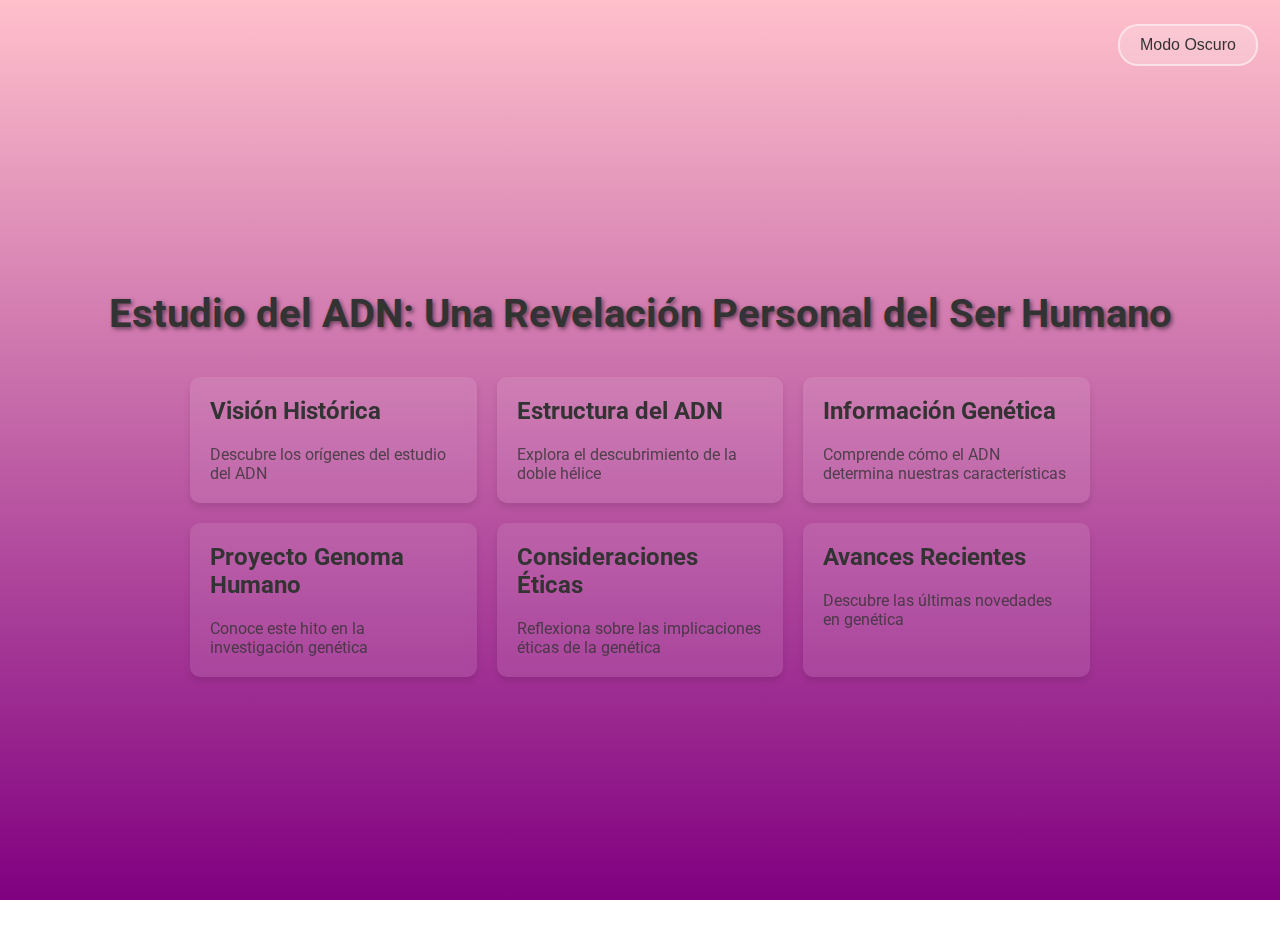
<file: index.html>
<!DOCTYPE html>
<html lang="es">
<head>
    <meta charset="UTF-8">
    <meta name="viewport" content="width=device-width, initial-scale=1.0">
    <title>Estudio del ADN: Una Revelación Personal del Ser Humano</title>
    <link rel="stylesheet" href="styles.css">
</head>
<body>
    <div class="mode-toggle">
        <button id="modeToggle">Modo Oscuro</button>
    </div>
    <div class="container">
        <h1>Estudio del ADN: Una Revelación Personal del Ser Humano</h1>
        <div class="grid">
            <a href="vision-historica.html" class="card">
                <h2>Visión Histórica</h2>
                <p>Descubre los orígenes del estudio del ADN</p>
            </a>
            <a href="estructura-adn.html" class="card">
                <h2>Estructura del ADN</h2>
                <p>Explora el descubrimiento de la doble hélice</p>
            </a>
            <a href="informacion-genetica.html" class="card">
                <h2>Información Genética</h2>
                <p>Comprende cómo el ADN determina nuestras características</p>
            </a>
            <a href="proyecto-genoma.html" class="card">
                <h2>Proyecto Genoma Humano</h2>
                <p>Conoce este hito en la investigación genética</p>
            </a>
            <a href="consideraciones-eticas.html" class="card">
                <h2>Consideraciones Éticas</h2>
                <p>Reflexiona sobre las implicaciones éticas de la genética</p>
            </a>
            <a href="avances-recientes.html" class="card">
                <h2>Avances Recientes</h2>
                <p>Descubre las últimas novedades en genética</p>
            </a>
        </div>
    </div>
    <script src="script.js"></script>
</body>
</html>
</file>
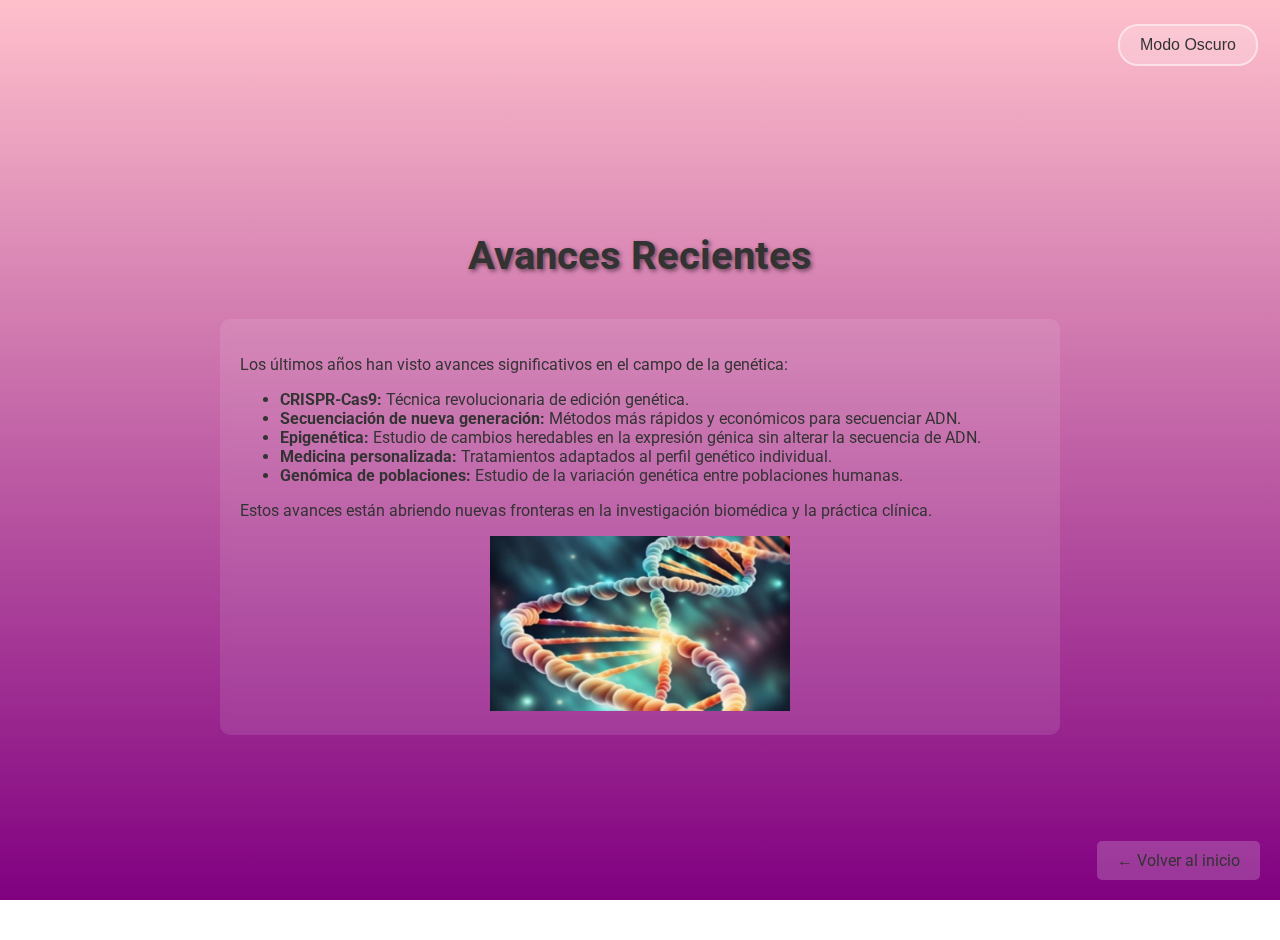
<file: avances-recientes.html>
<!DOCTYPE html>
<html lang="es">
<head>
    <meta charset="UTF-8">
    <meta name="viewport" content="width=device-width, initial-scale=1.0">
    <title>Avances Recientes - Estudio del ADN</title>
    <link rel="stylesheet" href="styles.css">
</head>
<body>
    <div class="mode-toggle">
        <button id="modeToggle">Modo Oscuro</button>
    </div>
    <div class="container">
        <h1>Avances Recientes</h1>
        <div class="content">
            <p>Los últimos años han visto avances significativos en el campo de la genética:</p>
            <ul>
                <li><strong>CRISPR-Cas9:</strong> Técnica revolucionaria de edición genética.</li>
                <li><strong>Secuenciación de nueva generación:</strong> Métodos más rápidos y económicos para secuenciar ADN.</li>
                <li><strong>Epigenética:</strong> Estudio de cambios heredables en la expresión génica sin alterar la secuencia de ADN.</li>
                <li><strong>Medicina personalizada:</strong> Tratamientos adaptados al perfil genético individual.</li>
                <li><strong>Genómica de poblaciones:</strong> Estudio de la variación genética entre poblaciones humanas.</li>
            </ul>
            <p>Estos avances están abriendo nuevas fronteras en la investigación biomédica y la práctica clínica.</p>
            <center>
                <img src="2e1df3b2-63ac-4eef-ad48-a5ce675a5b67.jpeg" height="175" width="300">
                </center>
        </div>
    </div>
    <a href="index.html" class="back-button">← Volver al inicio</a>
    <script src="script.js"></script>
</body>
</html>
</file>
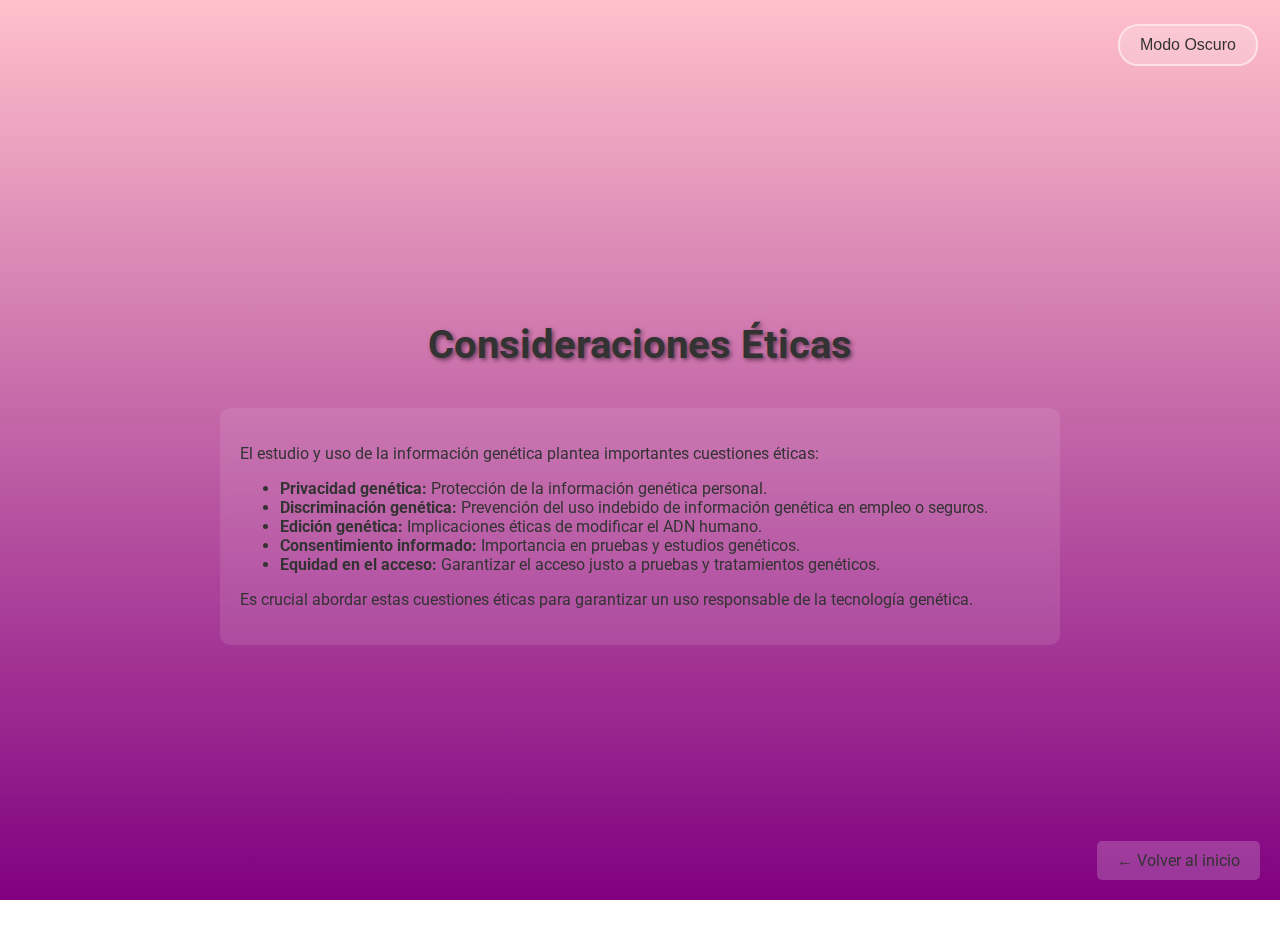
<file: consideraciones-eticas.html>
<!DOCTYPE html>
<html lang="es">
<head>
    <meta charset="UTF-8">
    <meta name="viewport" content="width=device-width, initial-scale=1.0">
    <title>Consideraciones Éticas - Estudio del ADN</title>
    <link rel="stylesheet" href="styles.css">
</head>
<body>
    <div class="mode-toggle">
        <button id="modeToggle">Modo Oscuro</button>
    </div>
    <div class="container">
        <h1>Consideraciones Éticas</h1>
        <div class="content">
            <p>El estudio y uso de la información genética plantea importantes cuestiones éticas:</p>
            <ul>
                <li><strong>Privacidad genética:</strong> Protección de la información genética personal.</li>
                <li><strong>Discriminación genética:</strong> Prevención del uso indebido de información genética en empleo o seguros.</li>
                <li><strong>Edición genética:</strong> Implicaciones éticas de modificar el ADN humano.</li>
                <li><strong>Consentimiento informado:</strong> Importancia en pruebas y estudios genéticos.</li>
                <li><strong>Equidad en el acceso:</strong> Garantizar el acceso justo a pruebas y tratamientos genéticos.</li>
            </ul>
            <p>Es crucial abordar estas cuestiones éticas para garantizar un uso responsable de la tecnología genética.</p>
        </div>
    </div>
    <a href="index.html" class="back-button">← Volver al inicio</a>
    <script src="script.js"></script>
</body>
</html>
</file>
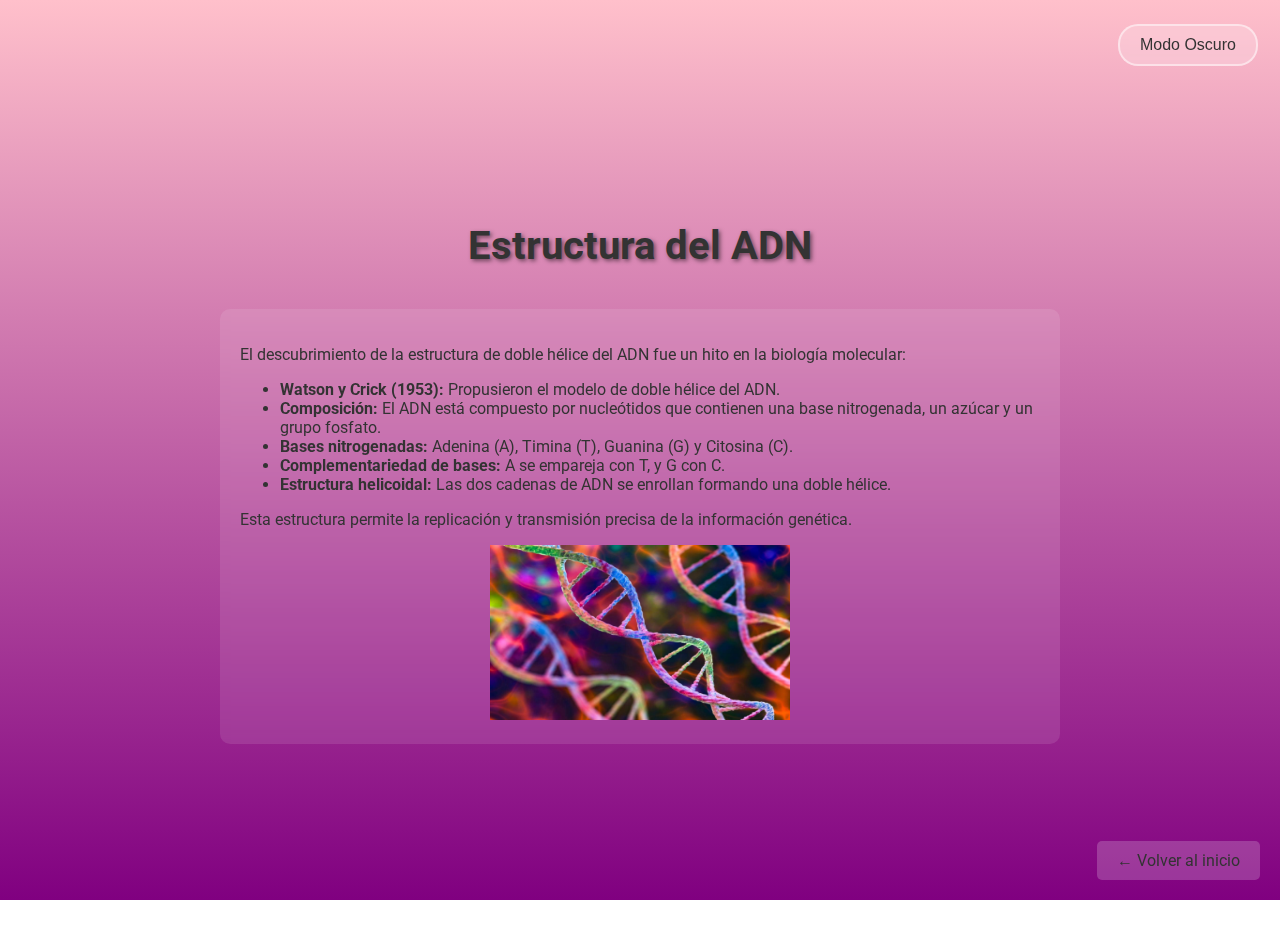
<file: estructura-adn.html>
<!DOCTYPE html>
<html lang="es">
<head>
    <meta charset="UTF-8">
    <meta name="viewport" content="width=device-width, initial-scale=1.0">
    <title>Estructura del ADN - Estudio del ADN</title>
    <link rel="stylesheet" href="styles.css">
</head>
<body>
    <div class="mode-toggle">
        <button id="modeToggle">Modo Oscuro</button>
    </div>
    <div class="container">
        <h1>Estructura del ADN</h1>
        <div class="content">
            <p>El descubrimiento de la estructura de doble hélice del ADN fue un hito en la biología molecular:</p>
            <ul>
                <li><strong>Watson y Crick (1953):</strong> Propusieron el modelo de doble hélice del ADN.</li>
                <li><strong>Composición:</strong> El ADN está compuesto por nucleótidos que contienen una base nitrogenada, un azúcar y un grupo fosfato.</li>
                <li><strong>Bases nitrogenadas:</strong> Adenina (A), Timina (T), Guanina (G) y Citosina (C).</li>
                <li><strong>Complementariedad de bases:</strong> A se empareja con T, y G con C.</li>
                <li><strong>Estructura helicoidal:</strong> Las dos cadenas de ADN se enrollan formando una doble hélice.</li>
            </ul>
            <p>Esta estructura permite la replicación y transmisión precisa de la información genética.</p>
            <center>
            <img src="4ec0cf58-5fc7-4ed7-b0d8-d9e88b10e587.jpeg" height="175" width="300">
            </center>
        </div>
    </div>
    <a href="index.html" class="back-button">← Volver al inicio</a>
    <script src="script.js"></script>
</body>
</html>
</file>
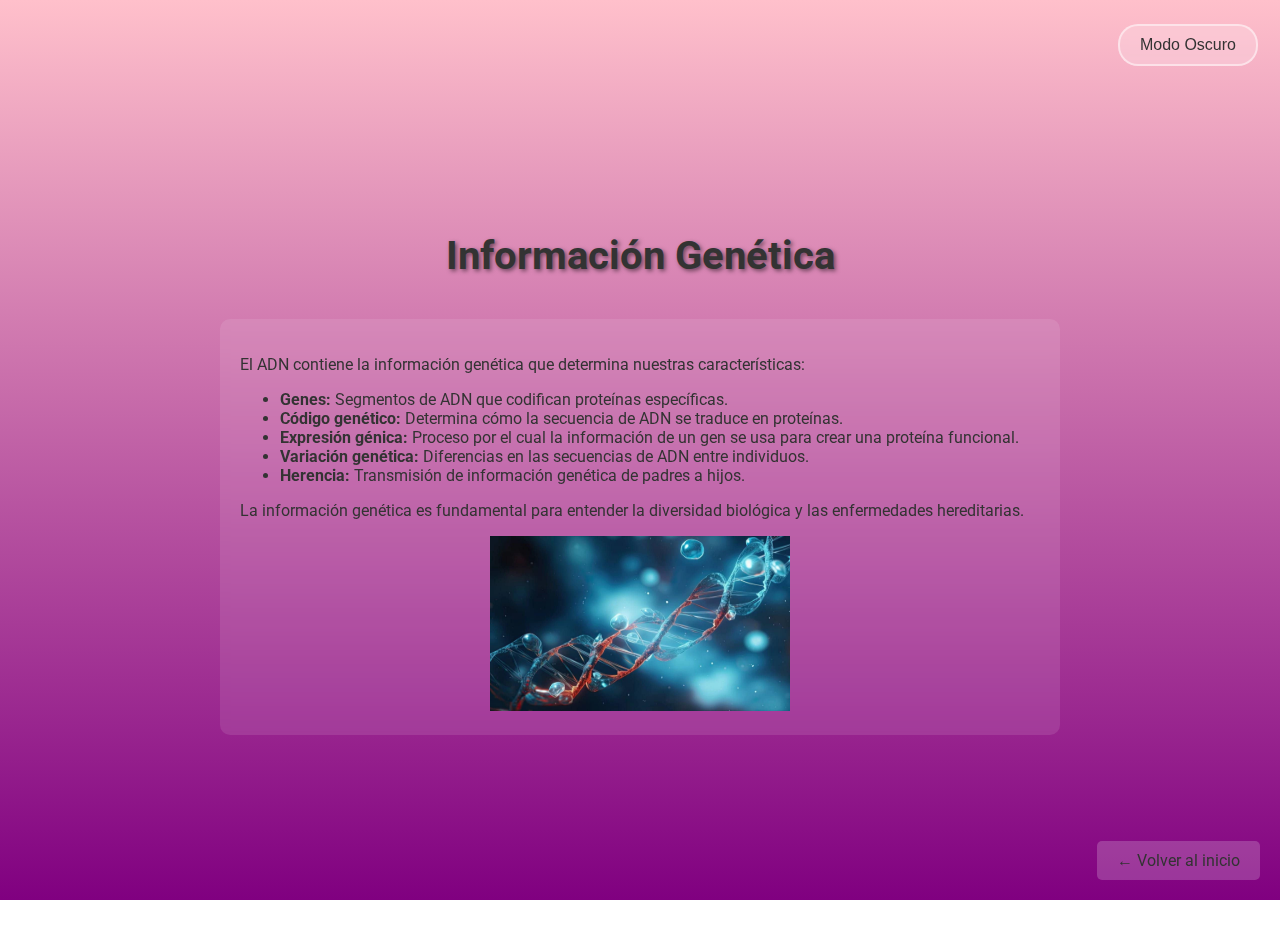
<file: informacion-genetica.html>
<!DOCTYPE html>
<html lang="es">
<head>
    <meta charset="UTF-8">
    <meta name="viewport" content="width=device-width, initial-scale=1.0">
    <title>Información Genética - Estudio del ADN</title>
    <link rel="stylesheet" href="styles.css">
</head>
<body>
    <div class="mode-toggle">
        <button id="modeToggle">Modo Oscuro</button>
    </div>
    <div class="container">
        <h1>Información Genética</h1>
        <div class="content">
            <p>El ADN contiene la información genética que determina nuestras características:</p>
            <ul>
                <li><strong>Genes:</strong> Segmentos de ADN que codifican proteínas específicas.</li>
                <li><strong>Código genético:</strong> Determina cómo la secuencia de ADN se traduce en proteínas.</li>
                <li><strong>Expresión génica:</strong> Proceso por el cual la información de un gen se usa para crear una proteína funcional.</li>
                <li><strong>Variación genética:</strong> Diferencias en las secuencias de ADN entre individuos.</li>
                <li><strong>Herencia:</strong> Transmisión de información genética de padres a hijos.</li>
            </ul>
            <p>La información genética es fundamental para entender la diversidad biológica y las enfermedades hereditarias.</p>
            <center>
                <img src="9cbaa0d5-7998-4da7-9ec8-f2bd6499274d.jpeg" height="175" width="300">
            </center>
        </div>
    </div>
    <a href="index.html" class="back-button">← Volver al inicio</a>
    <script src="script.js"></script>
</body>
</html>
</file>
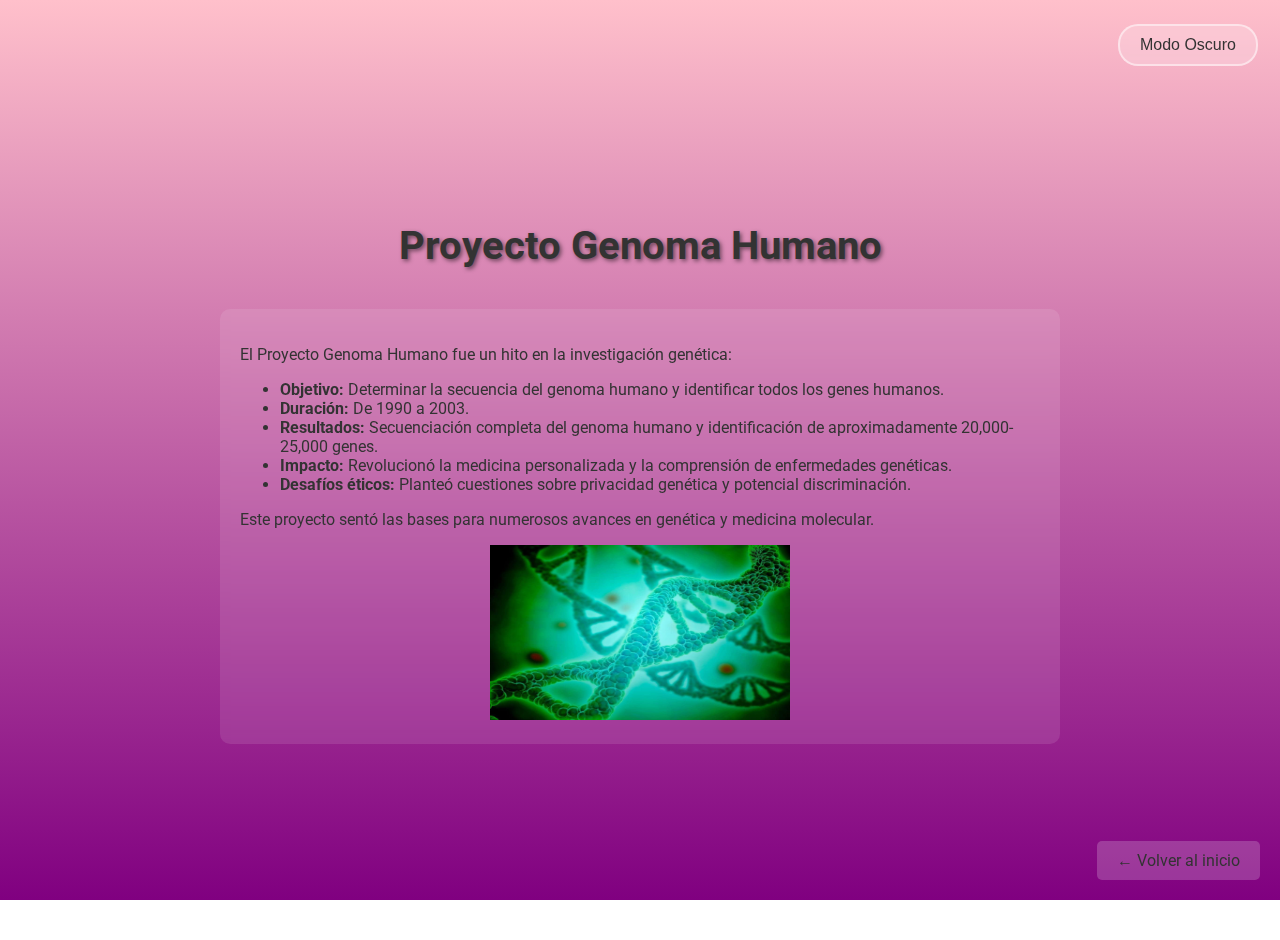
<file: proyecto-genoma.html>
<!DOCTYPE html>
<html lang="es">
<head>
    <meta charset="UTF-8">
    <meta name="viewport"   content="width=device-width, initial-scale=1.0">
    <title>Proyecto Genoma Humano - Estudio del ADN</title>
    <link rel="stylesheet" href="styles.css">
</head>
<body>
    <div class="mode-toggle">
        <button id="modeToggle">Modo Oscuro</button>
    </div>
    <div class="container">
        <h1>Proyecto Genoma Humano</h1>
        <div class="content">
            <p>El Proyecto Genoma Humano fue un hito en la investigación genética:</p>
            <ul>
                <li><strong>Objetivo:</strong> Determinar la secuencia del genoma humano y identificar todos los genes humanos.</li>
                <li><strong>Duración:</strong> De 1990 a 2003.</li>
                <li><strong>Resultados:</strong> Secuenciación completa del genoma humano y identificación de aproximadamente 20,000-25,000 genes.</li>
                <li><strong>Impacto:</strong> Revolucionó la medicina personalizada y la comprensión de enfermedades genéticas.</li>
                <li><strong>Desafíos éticos:</strong> Planteó cuestiones sobre privacidad genética y potencial discriminación.</li>
            </ul>
            <p>Este proyecto sentó las bases para numerosos avances en genética y medicina molecular.</p>
            <center>
                <img src="f3c948cc-deaa-4ba8-9ebb-53eacf0b01c5.jpeg" height="175" width="300">
                </center>
        </div>
    </div>
    <a href="index.html" class="back-button">← Volver al inicio</a>
    <script src="script.js"></script>
</body>
</html>
</file>
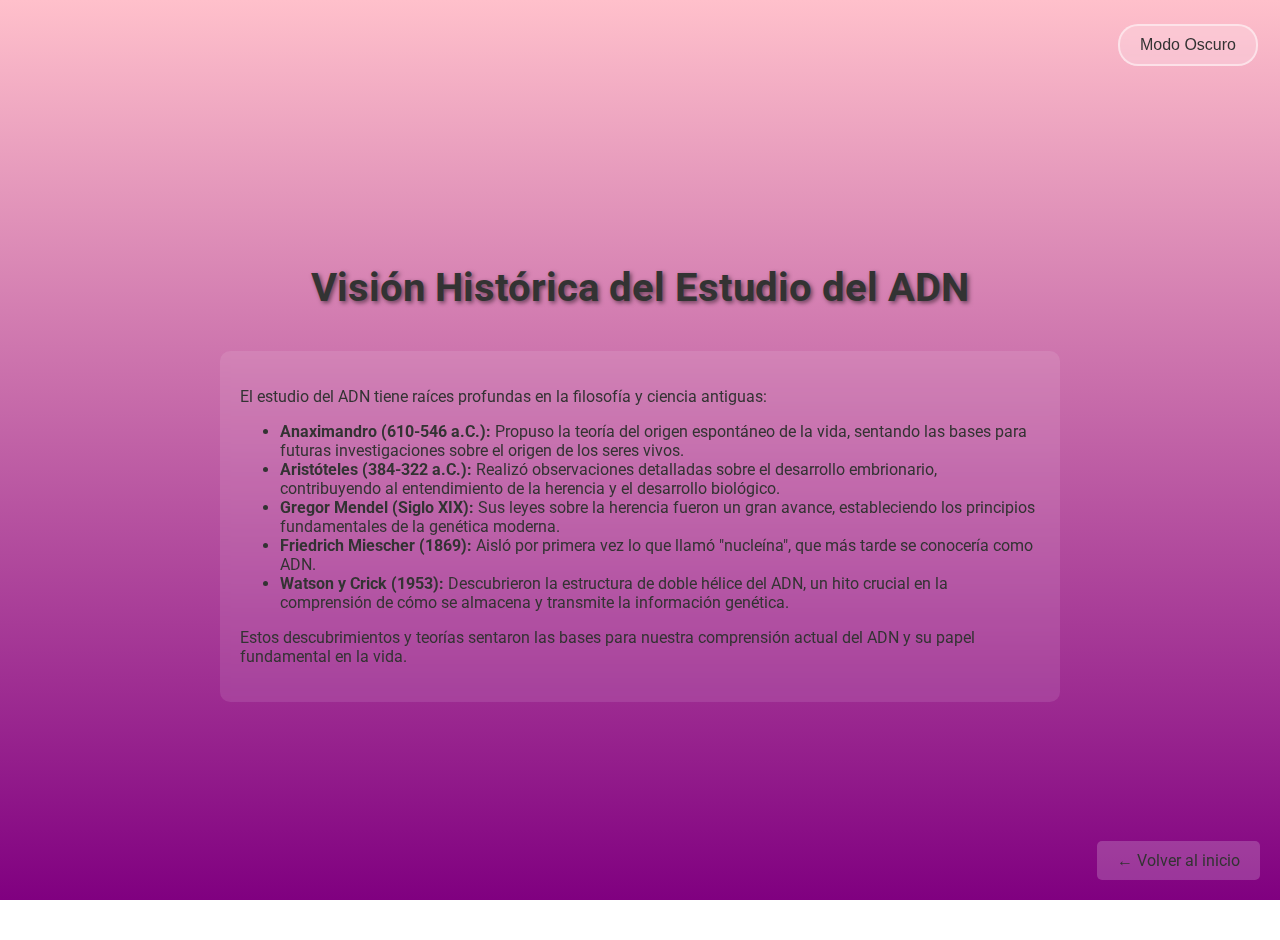
<file: vision-historica.html>
<!DOCTYPE html>
<html lang="es">
<head>
    <meta charset="UTF-8">
    <meta name="viewport" content="width=device-width, initial-scale=1.0">
    <title>Visión Histórica - Estudio del ADN</title>
    <link rel="stylesheet" href="styles.css">
</head>
<body>
    <div class="mode-toggle">
        <button id="modeToggle">Modo Oscuro</button>
    </div>
    <div class="container">
        <h1>Visión Histórica del Estudio del ADN</h1>
        <div class="content">
            <p>El estudio del ADN tiene raíces profundas en la filosofía y ciencia antiguas:</p>
            <ul>
                <li>
                    <strong>Anaximandro (610-546 a.C.):</strong> Propuso la teoría del origen espontáneo de la vida, 
                    sentando las bases para futuras investigaciones sobre el origen de los seres vivos.
                </li>
                <li>
                    <strong>Aristóteles (384-322 a.C.):</strong> Realizó observaciones detalladas sobre el desarrollo 
                    embrionario, contribuyendo al entendimiento de la herencia y el desarrollo biológico.
                </li>
                <li>
                    <strong>Gregor Mendel (Siglo XIX):</strong> Sus leyes sobre la herencia fueron un gran avance, 
                    estableciendo los principios fundamentales de la genética moderna.
                </li>
                <li>
                    <strong>Friedrich Miescher (1869):</strong> Aisló por primera vez lo que llamó "nucleína", 
                    que más tarde se conocería como ADN.
                </li>
                <li>
                    <strong>Watson y Crick (1953):</strong> Descubrieron la estructura de doble hélice del ADN, 
                    un hito crucial en la comprensión de cómo se almacena y transmite la información genética.
                </li>
            </ul>
            <p>Estos descubrimientos y teorías sentaron las bases para nuestra comprensión actual del ADN 
            y su papel fundamental en la vida.</p>
        </div>
    </div>
    <a href="index.html" class="back-button">← Volver al inicio</a>
    <script src="script.js"></script>
</body>
</html>
</file>
<file: styles.css>
@import url('https://fonts.googleapis.com/css2?family=Roboto:wght@300;400;700&display=swap');

body, html {
    margin: 0;
    padding: 0;
    font-family: 'Roboto', sans-serif;
    height: 100%;
    overflow-x: hidden;
    transition: background 0.5s ease, color 0.5s ease;
}

body {
    background: linear-gradient(to bottom, pink, purple);
    color: #333;
}

body.dark-mode {
    background: linear-gradient(to bottom, gray, #1a1a2e);
    color: #ffffff;
}

.mode-toggle {
    position: fixed;
    top: 20px;
    right: 20px;
    z-index: 1000;
}

#modeToggle {
    background-color: rgba(255, 255, 255, 0.2);
    border: 2px solid rgba(255, 255, 255, 0.5);
    color: inherit;
    padding: 10px 20px;
    text-align: center;
    text-decoration: none;
    display: inline-block;
    font-size: 16px;
    margin: 4px 2px;
    cursor: pointer;
    border-radius: 20px;
    transition: background-color 0.3s ease, color 0.3s ease;
    backdrop-filter: blur(5px);
}

#modeToggle:hover {
    background-color: rgba(255, 255, 255, 0.3);
}

.container {
    max-width: 1200px;
    margin: 0 auto;
    padding: 20px;
    position: relative;
    z-index: 1;
    display: flex;
    flex-direction: column;
    align-items: center;
    justify-content: center;
    min-height: 100vh;
}

h1 {
    text-align: center;
    font-size: 2.5em;
    margin-bottom: 40px;
    text-shadow: 2px 2px 4px rgba(0,0,0,0.5);
}

.grid {
    display: grid;
    grid-template-columns: repeat(3, 1fr);
    gap: 20px;
    max-width: 900px;
    width: 100%;
}

.card {
    background: rgba(255, 255, 255, 0.1);
    border-radius: 10px;
    padding: 20px;
    text-decoration: none;
    color: inherit;
    transition: transform 0.3s ease, box-shadow 0.3s ease;
    backdrop-filter: blur(5px);
    box-shadow: 0 4px 6px rgba(0,0,0,0.1);
}

.card:hover {
    transform: translateY(-5px);
    box-shadow: 0 6px 12px rgba(0,0,0,0.2);
}

.card h2 {
    margin-top: 0;
    font-size: 1.5em;
}

.card p {
    margin-bottom: 0;
    opacity: 0.8;
}

.back-button {
    position: fixed;
    bottom: 20px;
    right: 20px;
    padding: 10px 20px;
    background-color: rgba(255, 255, 255, 0.2);
    color: inherit;
    text-decoration: none;
    border-radius: 5px;
    transition: background-color 0.3s ease;
    z-index: 1000;
}

.back-button:hover {
    background-color: rgba(255, 255, 255, 0.3);
}

.content {
    background-color: rgba(255, 255, 255, 0.1);
    padding: 20px;
    border-radius: 10px;
    backdrop-filter: blur(5px);
    max-width: 800px;
    width: 100%;
    margin: 0 auto;
}

@media (max-width: 900px) {
    .grid {
        grid-template-columns: repeat(2, 1fr);
    }
}

@media (max-width: 600px) {
    .grid {
        grid-template-columns: 1fr;
    }
}
</file>
